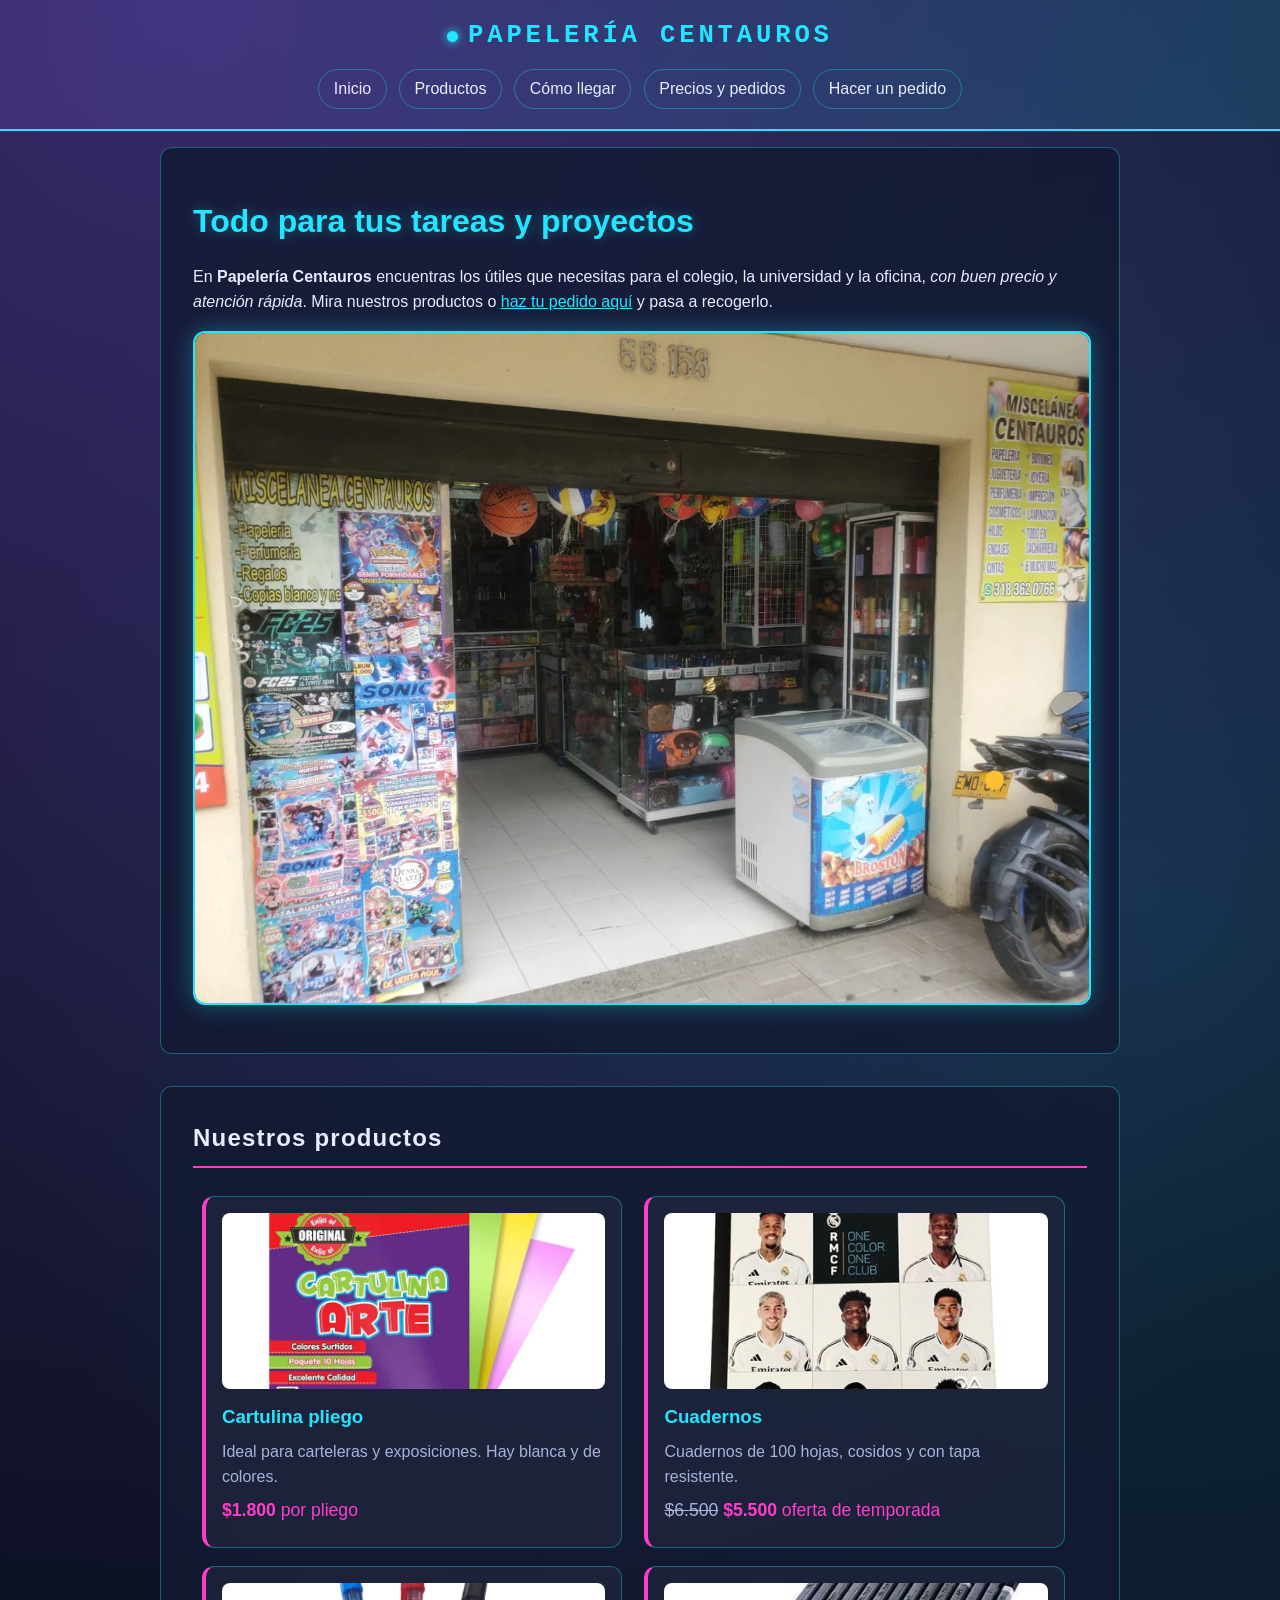
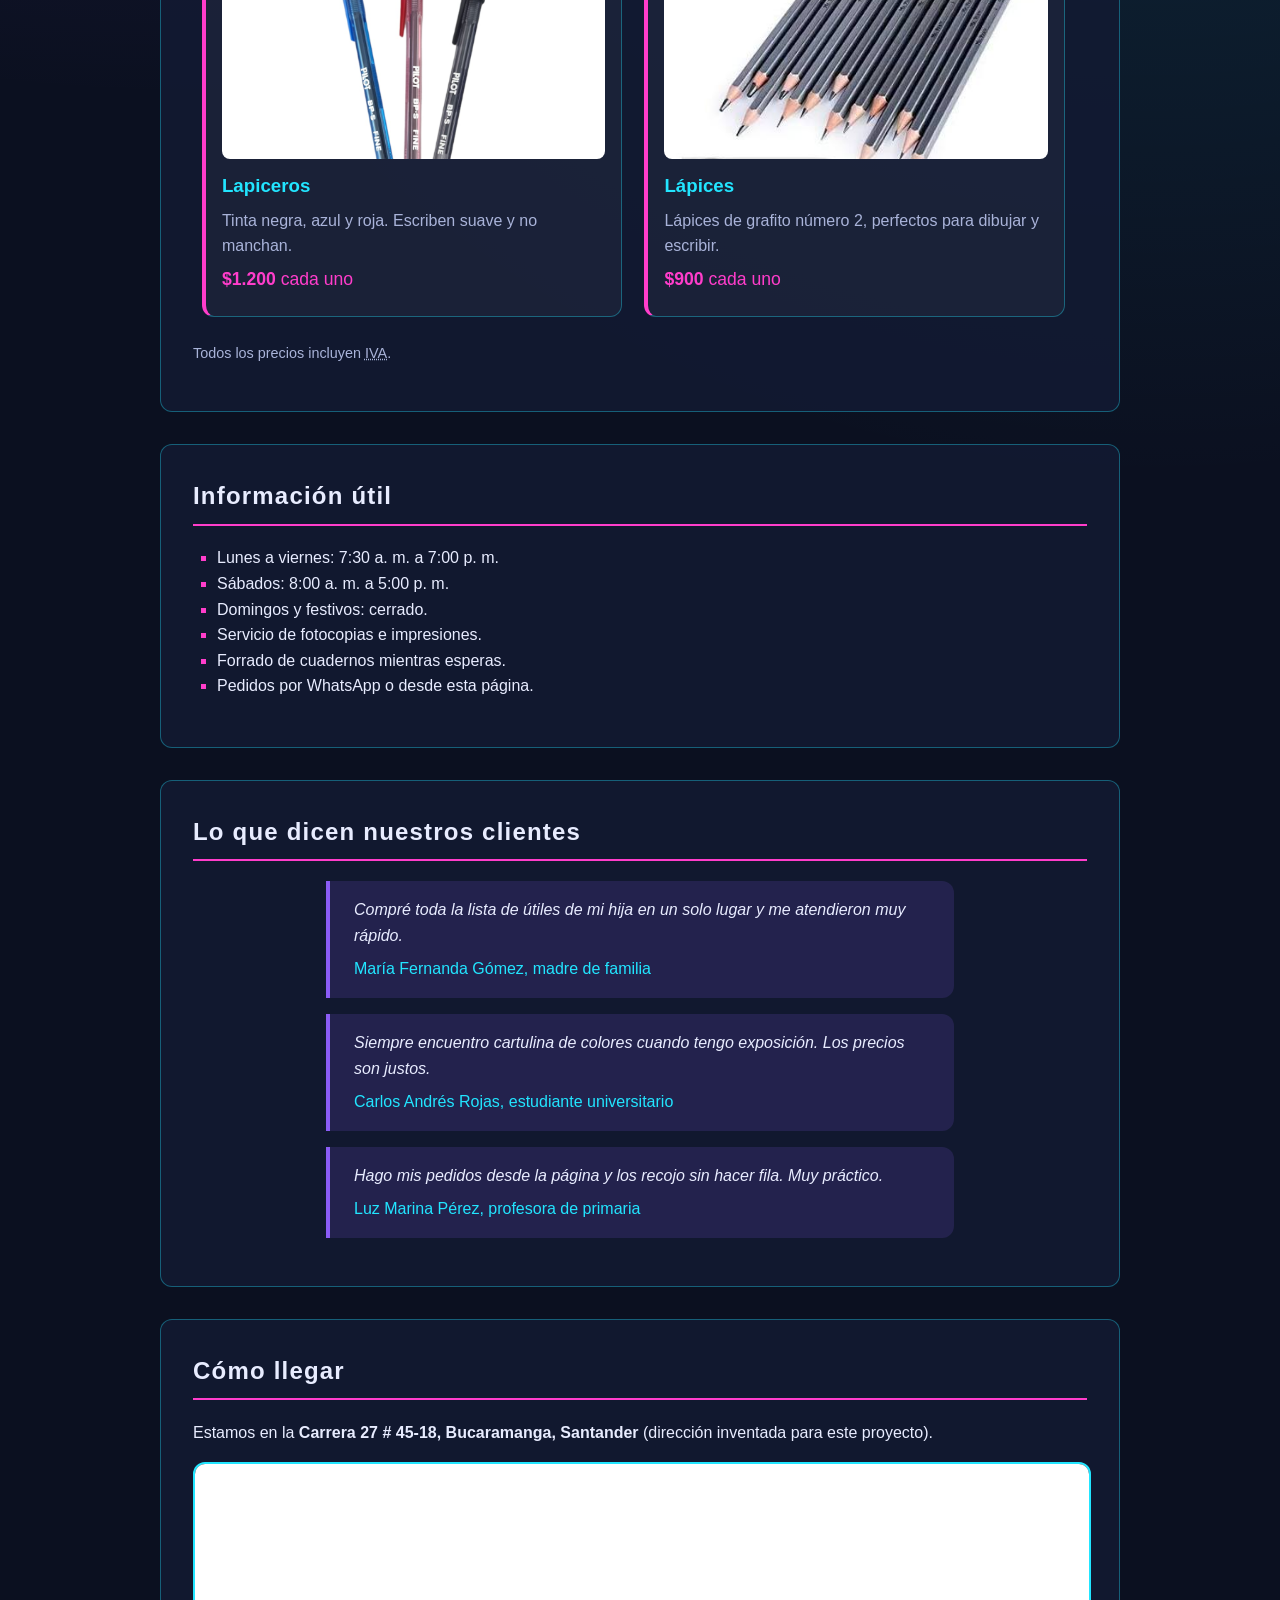
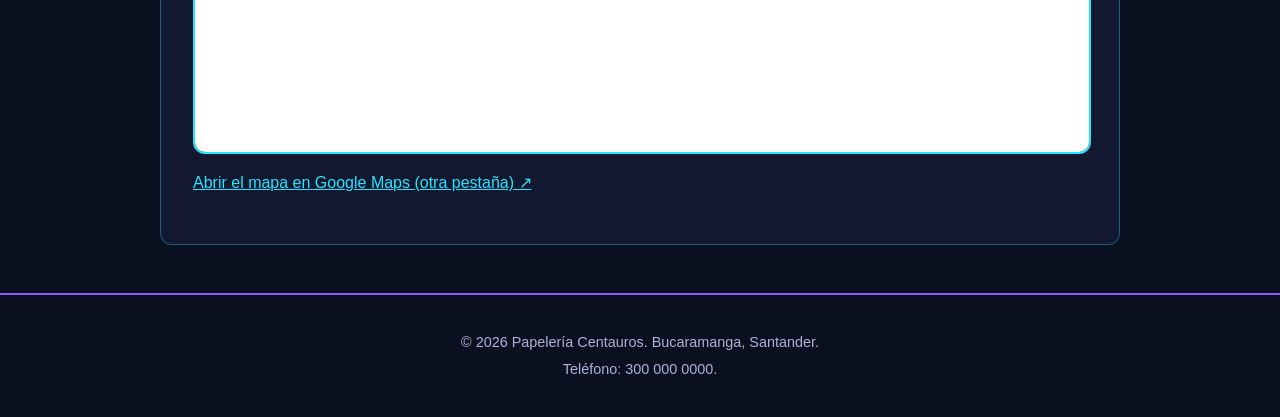
<file: index.html>
<!DOCTYPE html>
<html lang="es">
<head>
  <meta charset="UTF-8">
  <meta name="viewport" content="width=device-width, initial-scale=1.0">
  <title>Papelería Centauros | Útiles escolares en Bucaramanga</title>
  <meta name="description" content="Papelería Centauros: cartulina pliego, cuadernos, lapiceros y lápices al mejor precio. Mira nuestros productos, horarios y cómo llegar.">
  <!-- Hoja de estilos (se llenará en la Etapa 3) -->
  <link rel="stylesheet" href="css/styles.css">
</head>
<body>

  <!-- Encabezado y Menu -->
  <header class="encabezado">
    <p class="encabezado__logo">Papelería Centauros</p>
    <nav class="menu">
      <ul class="menu__lista">
        <li><a href="index.html">Inicio</a></li>
        <li><a href="index.html#productos">Productos</a></li>
        <li><a href="index.html#como-llegar">Cómo llegar</a></li>
        <li><a href="segunda-pagina.html">Precios y pedidos</a></li>
        <li><a href="segunda-pagina.html#formulario">Hacer un pedido</a></li>
      </ul>
    </nav>
  </header>

  <!--contenido principal-->
  <main>

    <!-- presentacion papeleria -->
    <section class="presentacion">
      <h1>Todo para tus tareas y proyectos</h1>
      <p>
        En <strong>Papelería Centauros</strong> encuentras los útiles que necesitas
        para el colegio, la universidad y la oficina, <em>con buen precio y atención rápida</em>.
        Mira nuestros productos o <a href="segunda-pagina.html#formulario">haz tu pedido aquí</a>
        y pasa a recogerlo.
      </p>
      <!-- Imagen del local o de útiles: guárdala como images/local.jpg -->
      <img class="presentacion__imagen" src="images/local.jpg" alt="Estantes de la papelería con cuadernos, lápices y cartulinas">
    </section>

    <!-- PRODUCTOS (tarjetas) -->
    <section id="productos" class="productos">
      <h2>Nuestros productos</h2>

      <article class="tarjeta">
        <img class="tarjeta__imagen" src="images/cartulina.jpg" alt="Pliegos de cartulina de varios colores">
        <h3 class="tarjeta__titulo">Cartulina pliego</h3>
        <p class="tarjeta__texto">Ideal para carteleras y exposiciones. Hay blanca y de colores.</p>
        <p class="tarjeta__precio"><strong>$1.800</strong> por pliego</p>
      </article>

      <article class="tarjeta">
        <img class="tarjeta__imagen" src="images/cuadernos.jpg" alt="Cuadernos de rayas apilados">
        <h3 class="tarjeta__titulo">Cuadernos</h3>
        <p class="tarjeta__texto">Cuadernos de 100 hojas, cosidos y con tapa resistente.</p>
        <p class="tarjeta__precio"><s>$6.500</s> <strong>$5.500</strong> oferta de temporada</p>
      </article>

      <article class="tarjeta">
        <img class="tarjeta__imagen" src="images/lapiceros.jpg" alt="Lapiceros de tinta negra, azul y roja">
        <h3 class="tarjeta__titulo">Lapiceros</h3>
        <p class="tarjeta__texto">Tinta negra, azul y roja. Escriben suave y no manchan.</p>
        <p class="tarjeta__precio"><strong>$1.200</strong> cada uno</p>
      </article>

      <article class="tarjeta">
        <img class="tarjeta__imagen" src="images/lapices.jpg" alt="Lápices de grafito con borrador">
        <h3 class="tarjeta__titulo">Lápices</h3>
        <p class="tarjeta__texto">Lápices de grafito número 2, perfectos para dibujar y escribir.</p>
        <p class="tarjeta__precio"><strong>$900</strong> cada uno</p>
      </article>

      <p class="productos__nota">Todos los precios incluyen <abbr title="Impuesto al Valor Agregado">IVA</abbr>.</p>
    </section>

    <!-- info -->
    <section id="informacion" class="informacion">
      <h2>Información útil</h2>
      <ul class="informacion__lista">
        <li>Lunes a viernes: 7:30 a. m. a 7:00 p. m.</li>
        <li>Sábados: 8:00 a. m. a 5:00 p. m.</li>
        <li>Domingos y festivos: cerrado.</li>
        <li>Servicio de fotocopias e impresiones.</li>
        <li>Forrado de cuadernos mientras esperas.</li>
        <li>Pedidos por WhatsApp o desde esta página.</li>
      </ul>
    </section>

    <!-- clientes -->
    <section id="opiniones" class="opiniones">
      <h2>Lo que dicen nuestros clientes</h2>

      <blockquote class="opinion">
        <p>Compré toda la lista de útiles de mi hija en un solo lugar y <em>me atendieron muy rápido</em>.</p>
        <cite>María Fernanda Gómez, madre de familia</cite>
      </blockquote>

      <blockquote class="opinion">
        <p>Siempre encuentro cartulina de colores cuando tengo exposición. Los precios son justos.</p>
        <cite>Carlos Andrés Rojas, estudiante universitario</cite>
      </blockquote>

      <blockquote class="opinion">
        <p>Hago mis pedidos desde la página y los recojo sin hacer fila. Muy práctico.</p>
        <cite>Luz Marina Pérez, profesora de primaria</cite>
      </blockquote>
    </section>

    <!-- mapa -->
    <section id="como-llegar" class="llegar">
      <h2>Cómo llegar</h2>
      <p>
        Estamos en la <strong>Carrera 27 # 45-18, Bucaramanga, Santander</strong>
        (dirección inventada para este proyecto).
      </p>
      <!-- Mapa: luego puedes cambiar el src por el de tu ubicación (Google Maps > Compartir > Insertar un mapa) -->
      <iframe class="llegar__mapa"
              src="https://www.google.com/maps?q=Bucaramanga,Santander,Colombia&output=embed"
              title="Mapa de ubicación de la Papelería Centauros en Bucaramanga"
              width="600" height="350"
              loading="lazy"></iframe>
      <p>
        <a href="https://maps.app.goo.gl/FREnMkLqXUimE5c26" target="_blank" rel="noopener">Abrir el mapa en Google Maps (otra pestaña)</a>
      </p>
    </section>

  </main>

  <!-- finalmenteeee -->
  <footer class="pie">
    <p>&copy; 2026 Papelería Centauros. Bucaramanga, Santander.</p>
    <p>Teléfono: 300 000 0000. </p>
  </footer>

</body>
</html>
</file>
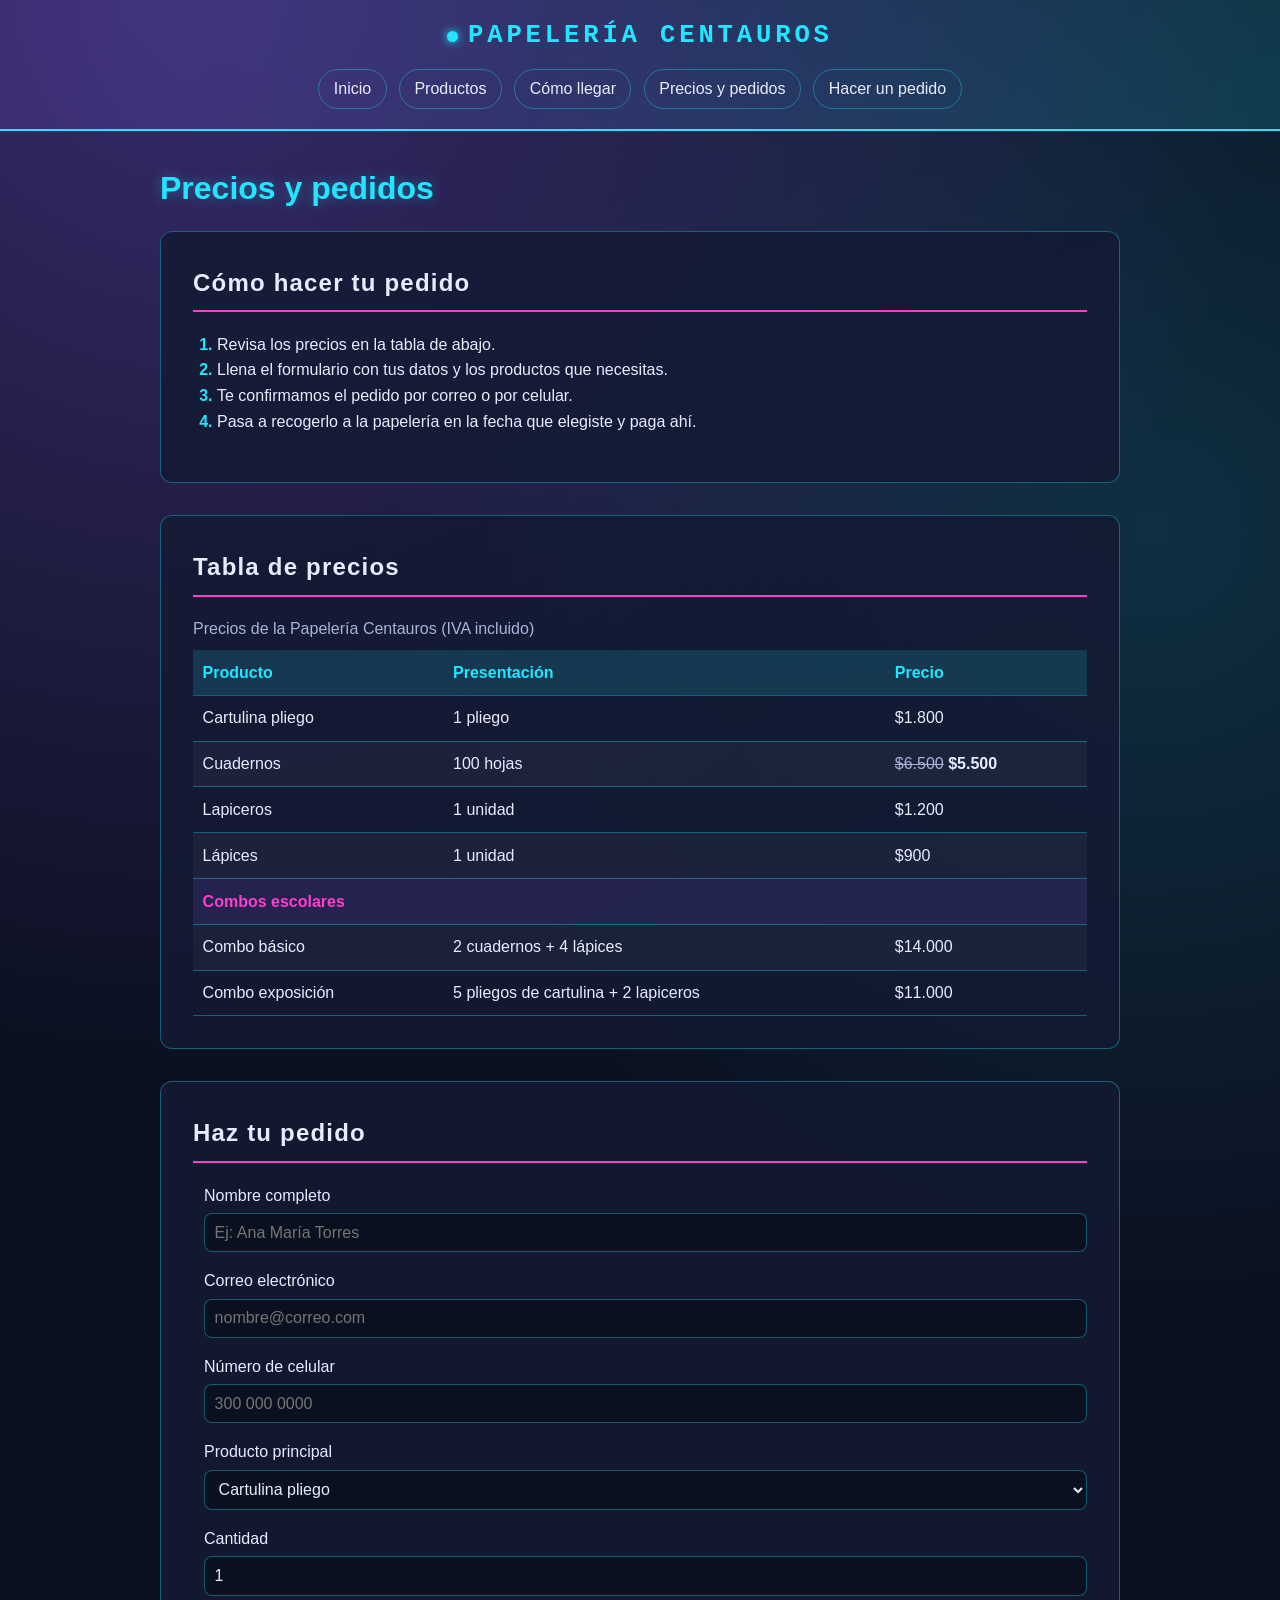
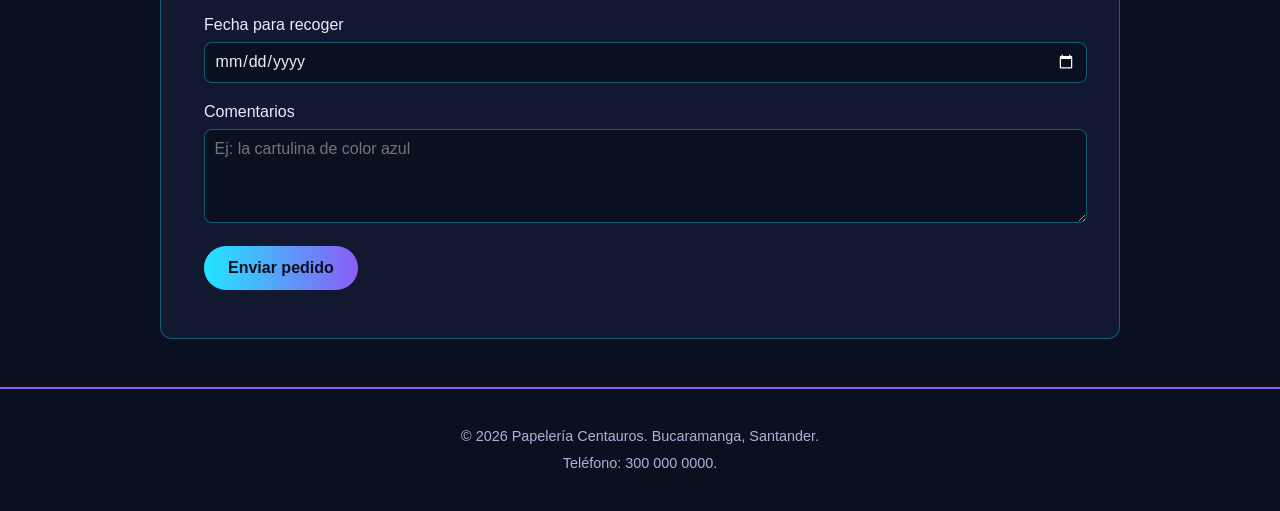
<file: segunda-pagina.html>
<!DOCTYPE html>
<html lang="es">
<head>
  <meta charset="UTF-8">
  <meta name="viewport" content="width=device-width, initial-scale=1.0">
  <title>Precios y pedidos | Papelería Centauros</title>
  <meta name="description" content="Consulta la tabla de precios de la Papelería Centauros y haz tu pedido de útiles escolares para recogerlo en la tienda.">
  <!-- Hoja de estilos (se llenará en la Etapa 3) -->
  <link rel="stylesheet" href="css/styles.css">
</head>
<body>

  <!-- ENCABEZADO Y MENÚ  -->
  <header class="encabezado">
    <p class="encabezado__logo">Papelería Centauros</p>
    <nav class="menu">
      <ul class="menu__lista">
        <li><a href="index.html">Inicio</a></li>
        <li><a href="index.html#productos">Productos</a></li>
        <li><a href="index.html#como-llegar">Cómo llegar</a></li>
        <li><a href="segunda-pagina.html">Precios y pedidos</a></li>
        <li><a href="segunda-pagina.html#formulario">Hacer un pedido</a></li>
      </ul>
    </nav>
  </header>

  <!-- CONTENIDO PRINCIPAL -->
  <main>

    <h1>Precios y pedidos</h1>

    <!-- PASOS PARA PEDIR (lista ol) -->
    <section id="como-pedir" class="pasos">
      <h2>Cómo hacer tu pedido</h2>
      <ol class="pasos__lista">
        <li>Revisa los precios en la tabla de abajo.</li>
        <li>Llena el formulario con tus datos y los productos que necesitas.</li>
        <li>Te confirmamos el pedido por correo o por celular.</li>
        <li>Pasa a recogerlo a la papelería en la fecha que elegiste y paga ahí.</li>
      </ol>
    </section>

    <!-- TABLA DE PRECIOS -->
    <section id="precios" class="precios">
      <h2>Tabla de precios</h2>
      <table class="tabla">
        <caption>Precios de la Papelería Centauros (IVA incluido)</caption>
        <thead>
          <tr>
            <th>Producto</th>
            <th>Presentación</th>
            <th>Precio</th>
          </tr>
        </thead>
        <tbody>
          <tr>
            <td>Cartulina pliego</td>
            <td>1 pliego</td>
            <td>$1.800</td>
          </tr>
          <tr>
            <td>Cuadernos</td>
            <td>100 hojas</td>
            <td><s>$6.500</s> <strong>$5.500</strong></td>
          </tr>
          <tr>
            <td>Lapiceros</td>
            <td>1 unidad</td>
            <td>$1.200</td>
          </tr>
          <tr>
            <td>Lápices</td>
            <td>1 unidad</td>
            <td>$900</td>
          </tr>
          <!-- Fila con colspan 1 celda x 3 columnas -->
          <tr>
            <th colspan="3">Combos escolares</th>
          </tr>
          <tr>
            <td>Combo básico</td>
            <td>2 cuadernos + 4 lápices</td>
            <td>$14.000</td>
          </tr>
          <tr>
            <td>Combo exposición</td>
            <td>5 pliegos de cartulina + 2 lapiceros</td>
            <td>$11.000</td>
          </tr>
        </tbody>
      </table>
    </section>

    <!-- FORMULARIO DE PEDIDO -->
    <section id="formulario" class="pedido">
      <h2>Haz tu pedido</h2>
      <!-- action y method: al enviar, la página se recarga con los datos en la dirección (método get) -->
      <form class="formulario" action="segunda-pagina.html" method="get">

        <p>
          <label for="nombre">Nombre completo</label><br>
          <input type="text" id="nombre" name="nombre" placeholder="Ej: Ana María Torres" required>
        </p>

        <p>
          <label for="correo">Correo electrónico</label><br>
          <input type="email" id="correo" name="correo" placeholder="nombre@correo.com" required>
        </p>

        <p>
          <label for="celular">Número de celular</label><br>
          <input type="tel" id="celular" name="celular" placeholder="300 000 0000">
        </p>

        <p>
          <label for="producto">Producto principal</label><br>
          <select id="producto" name="producto">
            <option value="cartulina">Cartulina pliego</option>
            <option value="cuadernos">Cuadernos</option>
            <option value="lapiceros">Lapiceros</option>
            <option value="lapices">Lápices</option>
            <option value="combo">Combo escolar</option>
          </select>
        </p>

        <p>
          <label for="cantidad">Cantidad</label><br>
          <input type="number" id="cantidad" name="cantidad" min="1" max="100" value="1">
        </p>

        <p>
          <label for="fecha">Fecha para recoger</label><br>
          <input type="date" id="fecha" name="fecha">
        </p>

        <p>
          <label for="comentarios">Comentarios</label><br>
          <textarea id="comentarios" name="comentarios" rows="4" cols="40" placeholder="Ej: la cartulina de color azul"></textarea>
        </p>

        <p>
          <button type="submit">Enviar pedido</button>
        </p>

      </form>
    </section>

  </main>

  <!-- FINNNNN -->
  <footer class="pie">
    <p>&copy; 2026 Papelería Centauros. Bucaramanga, Santander.</p>
    <p>Teléfono: 300 000 0000.</p>
  </footer>

</body>
</html>
</file>
<file: css/styles.css>
/* ==========================================================
   Papelería Centauros - hoja de estilos de las dos páginas
   Estilo futurista: fondo azul noche con colores neón
   ========================================================== */

/* ---------- 1. VARIABLES (se guardan en :root y se usan con var()) ---------- */
:root {
  /* Colores principales */
  --fondo: #0b1020;            /* azul noche */
  --cian: #22e5ff;             /* neón principal */
  --violeta: #8b5cf6;          /* neón secundario */
  --magenta: #ff3dcb;          /* acento para precios y detalles */
  --texto: #e8ecff;
  --texto-suave: #a9b3d9;

  /* Colores con canal alfa: el último número es la transparencia (0 a 1) */
  --panel: rgba(19, 26, 51, 0.85);
  --cian-suave: rgba(34, 229, 255, 0.15);
  --cian-borde: rgba(34, 229, 255, 0.35);
  --violeta-suave: rgba(139, 92, 246, 0.15);
  --violeta-brillo: rgba(139, 92, 246, 0.35);
  --magenta-brillo: rgba(255, 61, 203, 0.4);
  --blanco-suave: rgba(255, 255, 255, 0.04);

  /* Tipografías (la segunda y tercera son de respaldo) */
  --fuente: "Segoe UI", Tahoma, Arial, sans-serif;
  --fuente-logo: "Courier New", Consolas, monospace;

  /* Espacios y formas */
  --espacio-s: 0.5rem;
  --espacio-m: 1rem;
  --espacio-l: 2rem;
  --radio: 0.75rem;
  --ancho-max: 60rem;

  color-scheme: dark; /* hace que el calendario y el select del formulario salgan oscuros */
}

/* ---------- 2. BASE (lo que heredan casi todos los elementos) ---------- */
body {
  margin: 0;
  font-family: var(--fuente);   /* estas propiedades se heredan a los hijos */
  font-size: 1rem;              /* 1rem = tamaño normal de letra del navegador */
  line-height: 1.6;             /* altura de línea: separa los renglones */
  color: var(--texto);
  overflow-wrap: break-word;    /* rompe palabras muy largas para que no se salgan */
  /* Fondo múltiple: dos degradados circulares y, al final, un color sólido */
  background:
    radial-gradient(circle at 15% 0%, var(--violeta-brillo), transparent 45%),
    radial-gradient(circle at 90% 25%, var(--cian-suave), transparent 40%),
    var(--fondo);
}

h1 {
  margin: var(--espacio-m) 0;
  font-size: 2rem;
  color: var(--cian);
  text-shadow: 0 0 0.8rem var(--cian-borde); /* brillo neón alrededor del texto */
}

h2 {
  margin-top: 0;
  padding-bottom: var(--espacio-s);
  border-bottom: 2px solid var(--magenta);   /* borde solo del lado de abajo */
  letter-spacing: 0.05em;                    /* espacio entre letras */
}

h3 {
  color: var(--cian);
}

a {
  color: var(--cian);
  text-decoration: underline;                /* línea bajo el enlace */
}

s {
  color: var(--texto-suave);                 /* el precio anterior se ve más apagado */
}

/* Selector de atributo: solo los enlaces que abren en otra pestaña */
a[target="_blank"]::after {
  content: " ↗";                             /* ::after agrega contenido después del enlace */
}

/* ---------- 3. ENCABEZADO Y MENÚ ---------- */
.encabezado {
  padding: var(--espacio-m);
  text-align: center;
  background: linear-gradient(90deg, var(--violeta-suave), var(--cian-suave));
  border-bottom: 2px solid var(--cian);
}

.encabezado__logo {
  margin: 0 0 var(--espacio-s);
  font-family: var(--fuente-logo);
  font-size: 1.6rem;
  font-weight: bold;
  text-transform: uppercase;                 /* todo en mayúsculas */
  letter-spacing: 0.15em;
  color: var(--cian);
}

/* Puntito que brilla antes del logo (::before agrega contenido antes) */
.encabezado__logo::before {
  content: "";
  display: inline-block;
  width: 0.7rem;
  height: 0.7rem;
  margin-right: 0.6rem;
  border-radius: 50%;                        /* 50% convierte el cuadrado en círculo */
  background-color: var(--cian);
  box-shadow: 0 0 0.6rem var(--cian);
  animation: pulso 1.5s ease-in-out infinite alternate;
}

/* Animación: el puntito pasa de visible a casi transparente y vuelve */
@keyframes pulso {
  from { opacity: 1; }
  to   { opacity: 0.25; }
}

.menu__lista {
  margin: 0;
  padding: 0;
  list-style: none;                          /* quita los puntos de la lista */
}

/* Combinador hijo (>): solo los li que están directamente dentro de la lista */
.menu__lista > li {
  display: inline-block;
  margin: 0.25rem;
}

/* Combinador descendiente (espacio): los enlaces que están dentro del menú */
.menu__lista a {
  display: inline-block;
  padding: 0.4rem 0.9rem;
  color: var(--texto);
  text-decoration: none;
  border: 1px solid var(--cian-borde);
  border-radius: 2rem;
}

.menu__lista a:hover {
  color: var(--cian);
  background-color: var(--cian-suave);
  border-color: var(--cian);
}

/* ---------- 4. CONTENIDO PRINCIPAL ---------- */
main {
  max-width: var(--ancho-max);               /* el contenido nunca pasa de este ancho */
  margin: 0 auto;                            /* arriba/abajo 0 y a los lados "auto": centra la caja */
  padding: var(--espacio-m);
}

/* Cada sección es un panel con borde de neón */
main section {
  margin-bottom: var(--espacio-l);
  padding: var(--espacio-l);
  background-color: var(--panel);
  border: 1px solid var(--cian-borde);
  border-radius: var(--radio);
}

/* :target = la sección a la que llegaste con un ancla (#productos, #formulario...) */
main section:target {
  border-color: var(--magenta);
  box-shadow: 0 0 1.5rem var(--magenta-brillo);
}

/* ---------- 5. PRESENTACIÓN ---------- */
.presentacion__imagen {
  display: block;
  max-width: 100%;                           /* la imagen nunca es más ancha que su caja */
  height: auto;
  margin: var(--espacio-m) auto;
  border: 2px solid var(--cian);
  border-radius: var(--radio);
  box-shadow: 0 0 1.5rem var(--cian-borde);
}

/* ---------- 6. TARJETAS DE PRODUCTOS ---------- */
.tarjeta {
  display: inline-block;                     /* permite poner dos tarjetas lado a lado sin Flexbox */
  box-sizing: border-box;                    /* el ancho incluye padding y borde */
  width: 47%;
  margin: 1%;
  padding: var(--espacio-m);
  vertical-align: top;
  background-color: var(--blanco-suave);
  border: 1px solid var(--cian-borde);
  border-left: 4px solid var(--magenta);     /* el lado izquierdo es más grueso y de otro color */
  border-radius: var(--radio);
  overflow: hidden;                          /* lo que sobre de la tarjeta se oculta */
}

.tarjeta:hover {
  border-color: var(--cian);
  box-shadow: 0 0 1.2rem var(--cian-borde);
}

.tarjeta__imagen {
  display: block;
  width: 100%;
  height: 11rem;
  object-fit: cover;                         /* recorta la foto para llenar el espacio sin deformarla */
  border-radius: 0.5rem;
}

.tarjeta__titulo {
  margin: 0.8rem 0 0.3rem;
}

.tarjeta p {
  margin: 0.4rem 0;
  color: var(--texto-suave);
}

/* Esta regla (2 clases) le gana a ".tarjeta p" (1 clase + 1 etiqueta) */
.tarjeta .tarjeta__precio {
  font-size: 1.1rem;
  color: var(--magenta);
}

.productos__nota {
  margin-top: var(--espacio-m);
  font-size: 0.9rem;
  color: var(--texto-suave);
}

/* ---------- 7. LISTAS (información útil y pasos) ---------- */
.informacion__lista {
  padding-left: 1.5rem;
  list-style: square;                        /* viñeta cuadrada */
}

.informacion__lista li::marker {             /* ::marker es la viñeta o el número */
  color: var(--magenta);
}

.pasos__lista {
  padding-left: 1.5rem;
  list-style: decimal;                       /* 1, 2, 3... */
}

.pasos__lista li::marker {
  color: var(--cian);
  font-weight: bold;
}

/* ---------- 8. OPINIONES ---------- */
.opinion {
  max-width: 36rem;
  margin: var(--espacio-m) auto;
  padding: var(--espacio-m) 1.5rem;
  background-color: var(--violeta-suave);
  border-left: 4px solid var(--violeta);
  border-radius: 0 var(--radio) var(--radio) 0;
}

.opinion p {
  margin: 0 0 var(--espacio-s);
  font-style: italic;
}

.opinion cite {
  display: block;
  font-style: normal;
  color: var(--cian);
}

/* ---------- 9. MAPA ---------- */
.llegar__mapa {
  display: block;
  width: 100%;
  height: 18rem;
  margin: var(--espacio-m) 0;
  border: 2px solid var(--cian);
  border-radius: var(--radio);
}

/* ---------- 10. TABLA DE PRECIOS ---------- */
.precios {
  overflow-x: auto;                          /* si la tabla no cabe, aparece scroll dentro del panel */
}

.tabla {
  width: 100%;
  border-collapse: collapse;                 /* une los bordes de las celdas en uno solo */
}

.tabla caption {
  padding-bottom: var(--espacio-s);
  text-align: left;
  color: var(--texto-suave);
}

.tabla th,
.tabla td {
  padding: 0.6rem;
  text-align: left;
  border-bottom: 1px solid var(--cian-borde);
}

.tabla thead th {
  color: var(--cian);
  background-color: var(--cian-suave);
}

/* Fila "Combos escolares" (la celda con colspan) */
.tabla tbody th {
  color: var(--magenta);
  background-color: var(--violeta-suave);
}

/* Pseudoclase estructural: las filas pares del cuerpo de la tabla */
.tabla tbody tr:nth-child(even) {
  background-color: var(--blanco-suave);
}

/* Misma especificidad que la regla de arriba: gana esta porque está después */
.tabla tbody tr:hover {
  background-color: var(--cian-suave);
}

/* ---------- 11. FORMULARIO ---------- */
.formulario p {
  margin: var(--espacio-m) 0;
  padding-left: var(--espacio-s);
  border-left: 3px solid transparent;        /* borde invisible para que nada se mueva al enfocar */
}

/* :focus-within = el párrafo se resalta cuando el campo de adentro está activo */
.formulario p:focus-within {
  border-left-color: var(--cian);
}

.formulario input,
.formulario select,
.formulario textarea {
  box-sizing: border-box;
  width: 100%;
  margin-top: 0.3rem;
  padding: 0.6rem;
  font-family: var(--fuente);
  font-size: 1rem;
  color: var(--texto);
  background-color: var(--fondo);
  border: 1px solid var(--cian-borde);
  border-radius: 0.5rem;
}

.formulario button {
  padding: 0.8rem 1.5rem;
  font-size: 1rem;
  font-weight: bold;
  color: var(--fondo);
  background: linear-gradient(90deg, var(--cian), var(--violeta));
  border: none;
  border-radius: 2rem;
  cursor: pointer;
}

.formulario button:hover {
  background: linear-gradient(90deg, var(--magenta), var(--violeta));
}

/* :focus-visible = contorno visible cuando navegas con la tecla TAB */
a:focus-visible,
button:focus-visible,
input:focus-visible,
select:focus-visible,
textarea:focus-visible {
  outline: 3px solid var(--magenta);
  outline-offset: 2px;
}

/* ---------- 12. PIE DE PÁGINA ---------- */
.pie {
  padding: var(--espacio-l) var(--espacio-m);
  text-align: center;
  font-size: 0.9rem;
  color: var(--texto-suave);
  border-top: 2px solid var(--violeta);
}

.pie p {
  margin: 0.25rem 0;
}

/* ---------- 13. CELULARES (pantallas de 600px o menos) ---------- */
@media (max-width: 600px) {
  h1 {
    font-size: 1.6rem;
  }

  .menu__lista > li {
    display: block;                          /* el menú pasa a una columna */
  }

  .menu__lista a {
    display: block;
  }

  main {
    padding: var(--espacio-s);
  }

  main section {
    padding: var(--espacio-m);
  }

  .tarjeta {
    display: block;                          /* una tarjeta por renglón */
    width: auto;
    margin: var(--espacio-m) 0;
  }

  .llegar__mapa {
    height: 14rem;
  }
}
</file>
